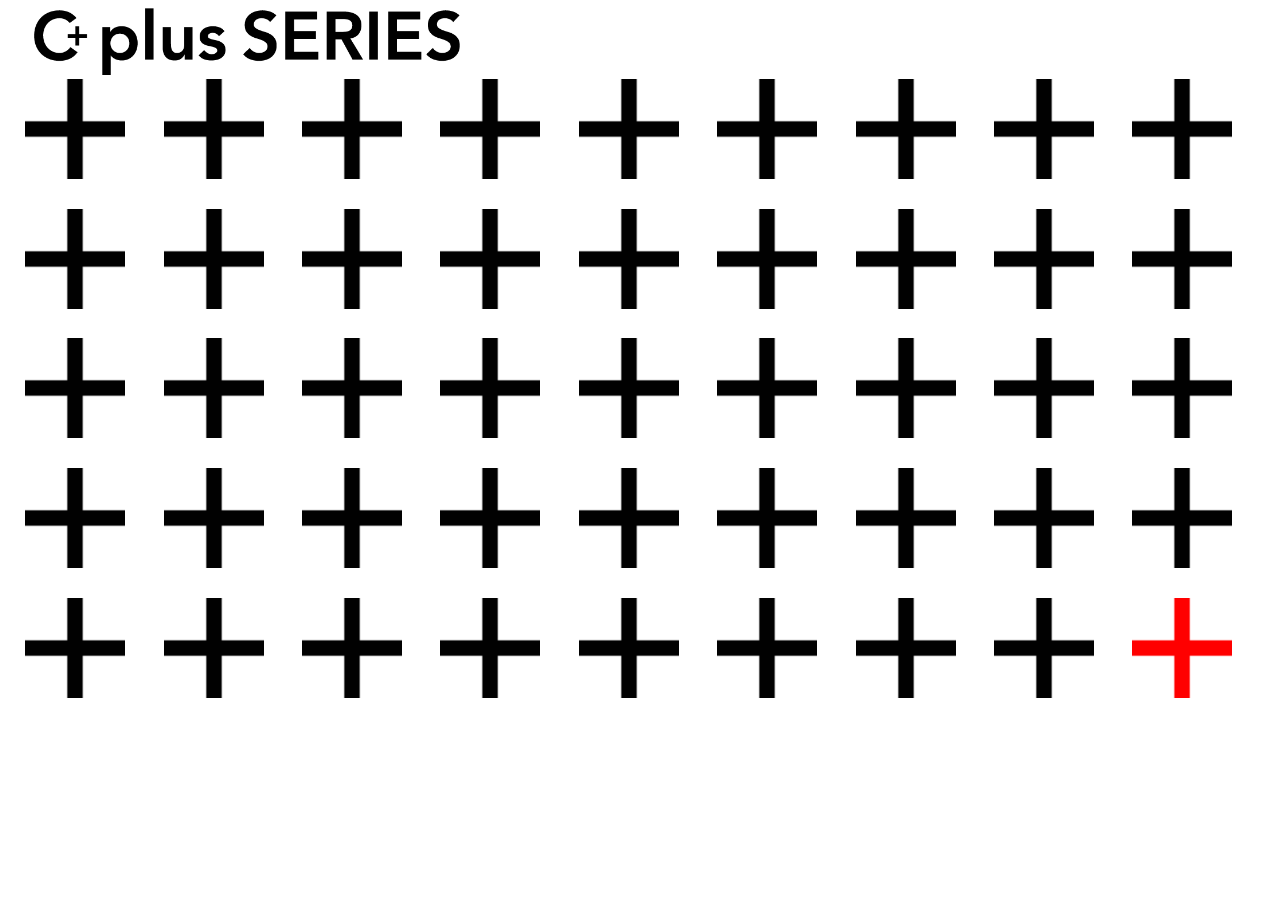
<file: animation.html>
<!doctype html>
<html lang="en">
<head>
  <meta charset="utf-8">
  <meta name="viewport" content="width=device-width">
  <link rel="stylesheet" href="style-animation.css">
  <script src="jquery-3.5.1.min.js"></script>
  <script type="text/javascript" src="script-animation.js"></script>
  <script type="text/javascript" src="jGravity.js"></script>

</head>
<body>
  <div>
    <div>
      <img class="ignoreMe"id="logo" src="img/logo.png">
    </div>
  </div>
  <div id="wrap">
  <div class="text gravity"><img src="img/plus3.png"></div>
  <div class="text gravity"><img src="img/plus3.png"></div>
  <div class="text gravity"><img src="img/plus3.png"></div>
  <div class="text gravity"><img src="img/plus3.png"></div>
  <div class="text gravity"><img src="img/plus3.png"></div>
  <div class="text gravity"><img src="img/plus3.png"></div>
  <div class="text gravity"><img src="img/plus3.png"></div>
  <div class="text gravity"><img src="img/plus3.png"></div>
  <div class="text gravity"><img src="img/plus3.png"></div>
</div>
<div id="wrap2">
<div class="text gravity"><img src="img/plus3.png"></div>
<div class="text gravity"><img src="img/plus3.png"></div>
<div class="text gravity"><img src="img/plus3.png"></div>
<div class="text gravity"><img src="img/plus3.png"></div>
<div class="text gravity"><img src="img/plus3.png"></div>
<div class="text gravity"><img src="img/plus3.png"></div>
<div class="text gravity"><img src="img/plus3.png"></div>
<div class="text gravity"><img src="img/plus3.png"></div>
<div class="text gravity"><img src="img/plus3.png"></div>
</div>
<div id="wrap3">
<div class="text gravity"><img src="img/plus3.png"></div>
<div class="text gravity"><img src="img/plus3.png"></div>
<div class="text gravity"><img src="img/plus3.png"></div>
<div class="text gravity"><img src="img/plus3.png"></div>
<div class="text gravity"><img src="img/plus3.png"></div>
<div class="text gravity"><img src="img/plus3.png"></div>
<div class="text gravity"><img src="img/plus3.png"></div>
<div class="text gravity"><img src="img/plus3.png"></div>
<div class="text gravity"><img src="img/plus3.png"></div>
</div>
<div id="wrap4">
<div class="text gravity"><img src="img/plus3.png"></div>
<div class="text gravity"><img src="img/plus3.png"></div>
<div class="text gravity"><img src="img/plus3.png"></div>
<div class="text gravity"><img src="img/plus3.png"></div>
<div class="text gravity"><img src="img/plus3.png"></div>
<div class="text gravity"><img src="img/plus3.png"></div>
<div class="text gravity"><img src="img/plus3.png"></div>
<div class="text gravity"><img src="img/plus3.png"></div>
<div class="text gravity"><img src="img/plus3.png"></div>
</div>
<div id="wrap5">
<div class="text gravity"><img src="img/plus3.png"></div>
<div class="text gravity"><img src="img/plus3.png"></div>
<div class="text gravity"><img src="img/plus3.png"></div>
<div class="text gravity"><img src="img/plus3.png"></div>
<div class="text gravity"><img src="img/plus3.png"></div>
<div class="text gravity"><img src="img/plus3.png"></div>
<div class="text gravity"><img src="img/plus3.png"></div>
<div class="text gravity"><img src="img/plus3.png"></div>
<div class="text gravity"><a href="runway.html"><img src="img/plus4.png"></a></div>
</div>
</body>
</html>
</file>
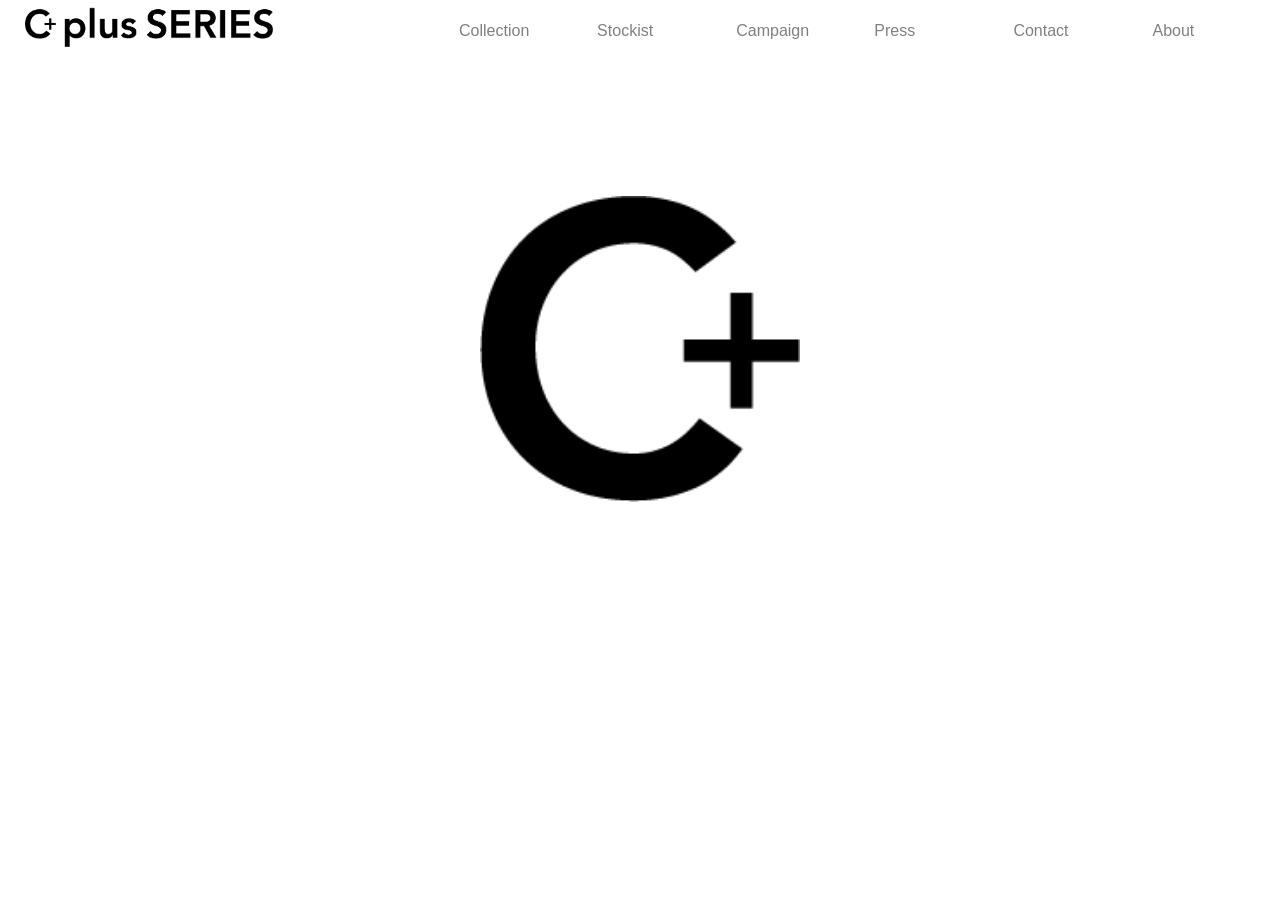
<file: lookbook.html>
<!doctype html>
<html lang="en">
<head>
  <title>C+plus Series</title>
  <link rel="icon" href="img/icon.png">
  <meta charset="utf-8">
  <meta name="viewport" content="width=device-width">
  <link rel="stylesheet" href="style-lookbook.css">
  <script src="jquery-3.5.1.min.js"></script>
  <script type="text/javascript" src="script-lookbook.js"></script>
  <script type="text/javascript" src="jGravity.js"></script>
  <link href="https://fonts.googleapis.com/css?family=Roboto:300,300i,400,400i,500,500i,700,700i,900,900i" rel="stylesheet">
</head>

<body>
  <div class="topbar">
    <div class="col-4">
      <a href="index.html"><img id="logo" src="img/logo.png"></a>
    </div>
    <div class="col-1 collection">
      <a id="collection">Collection</a>
    <div class="dropdown1">
    <ul id="dd1">
      <li class="ddtag"><a href="animation.html">runway</a></li>
      <li class="ddtag"><a href="video.html">video</a></li>
      <li class="ddtag"><a href="lookbook.html">lookbook</a></li>
    </ul>
    </div>
    </div>
    <div class="col-1 topelement">
      <a href="stockist.html"id="stockist">Stockist</a>
    </div>
    <div class="col-1 topelement">
      <a href="campaign.html"id="campaign">Campaign</a>
    </div>
    <div class="col-1 topelement">
      <a href="press.html"id="press">Press</a>
    </div>
    <div class="col-1 topelement">
      <a href="contact.html"id="contact">Contact</a>
    </div>
    <div class="col-1 topelement">
      <a href="about.html"id="about">About</a>
    </div>
  </div>
  <div class="taglist">
    <ul id="tags">
      <li class="tag"><a href="https://www.instagram.com/cplusseries/?hl=en"><img id="insta" class="social"src="img/insta1.png"></a></li>
      <li class="tag"><a href="index.html"><img id="facebook" class="social"src="img/facebook.png"></a></li>
    </ul>
  </div>

    <div class="welcome">
      <img src="img/icon.png">
    </div>
</body>
</html>
</file>
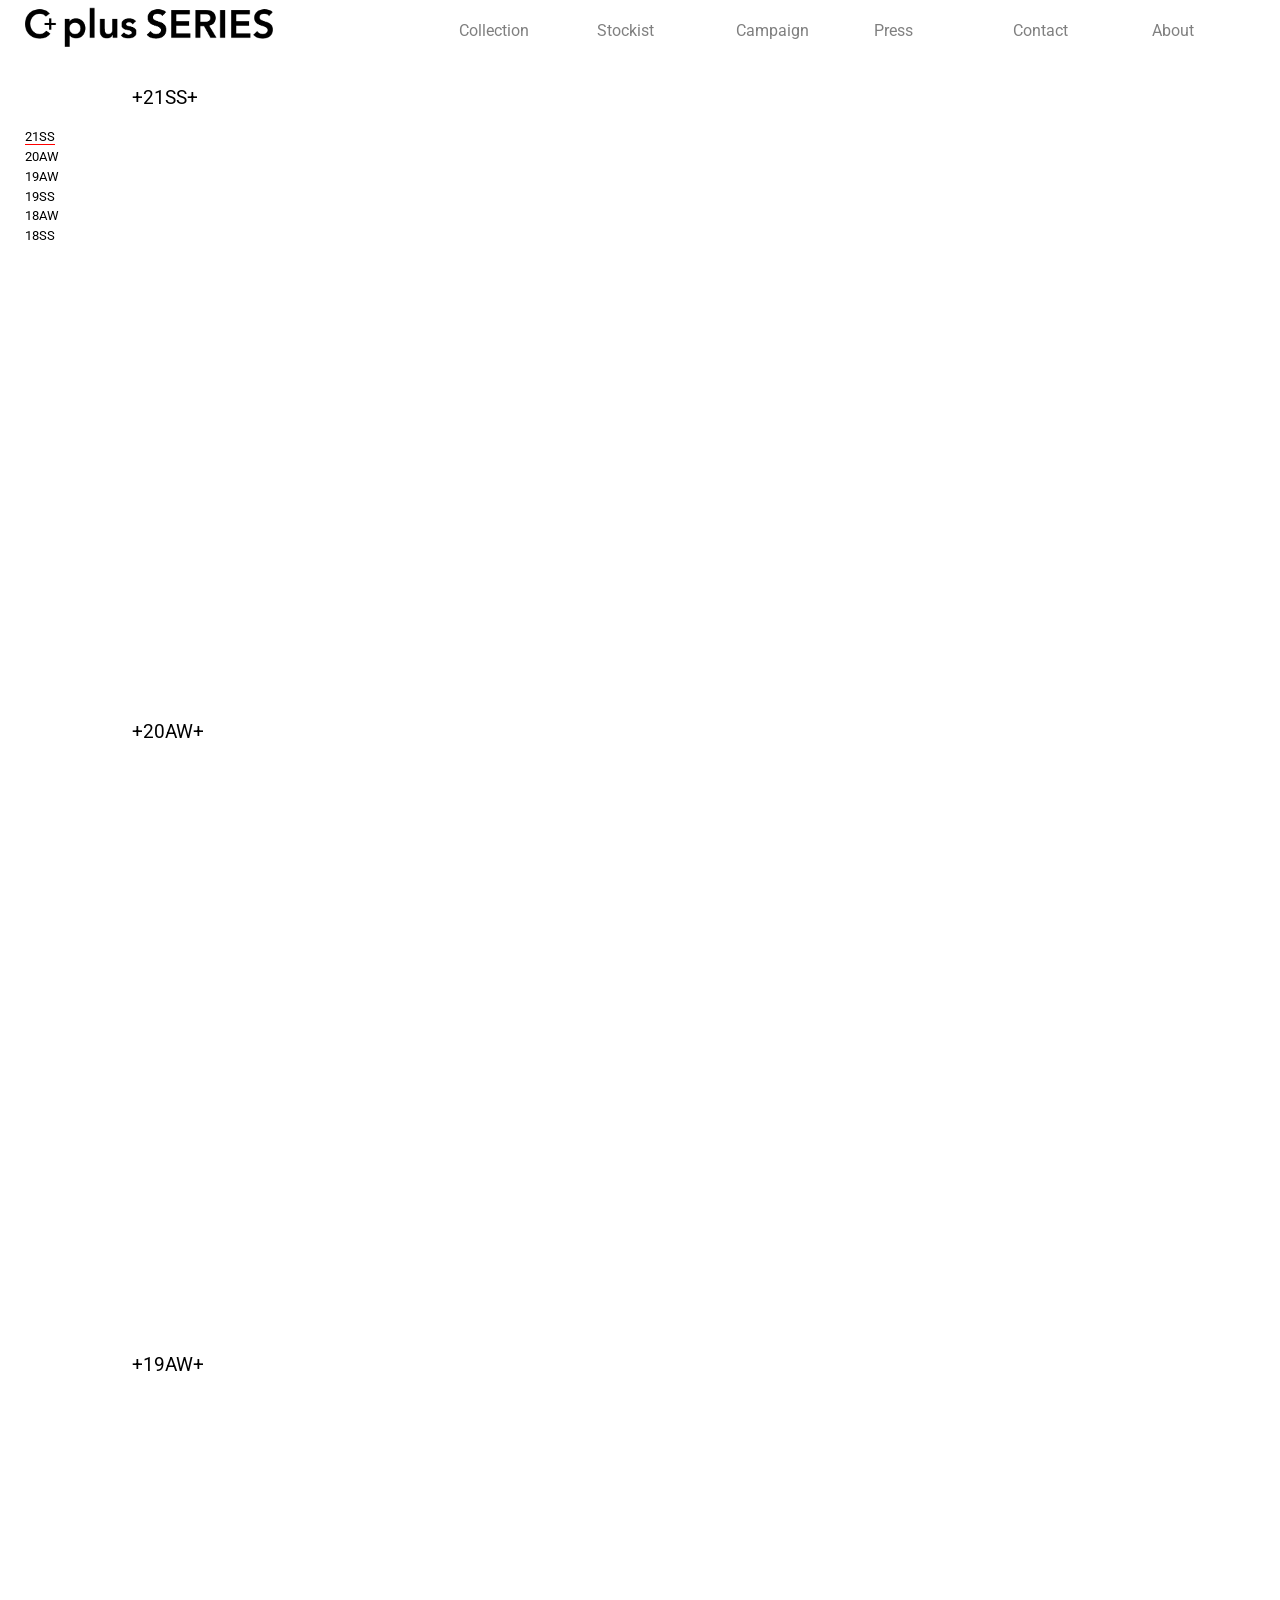
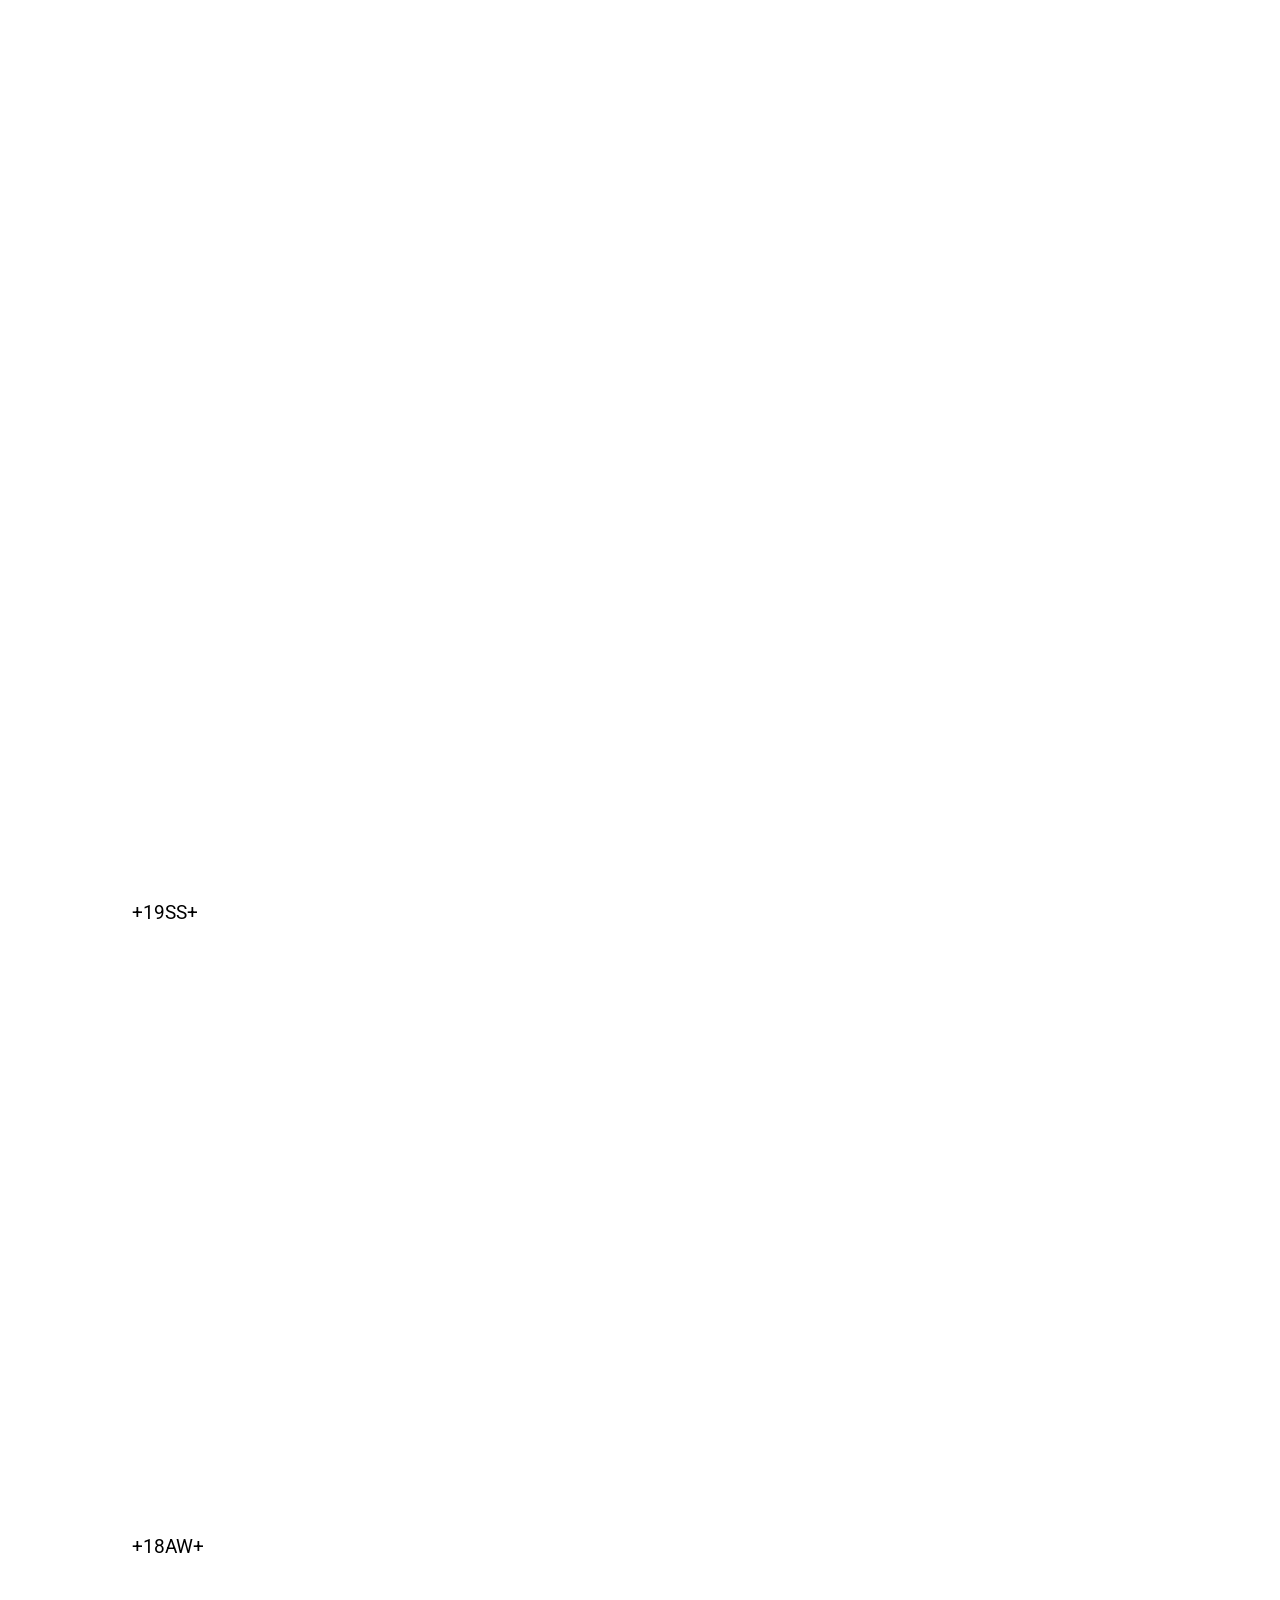
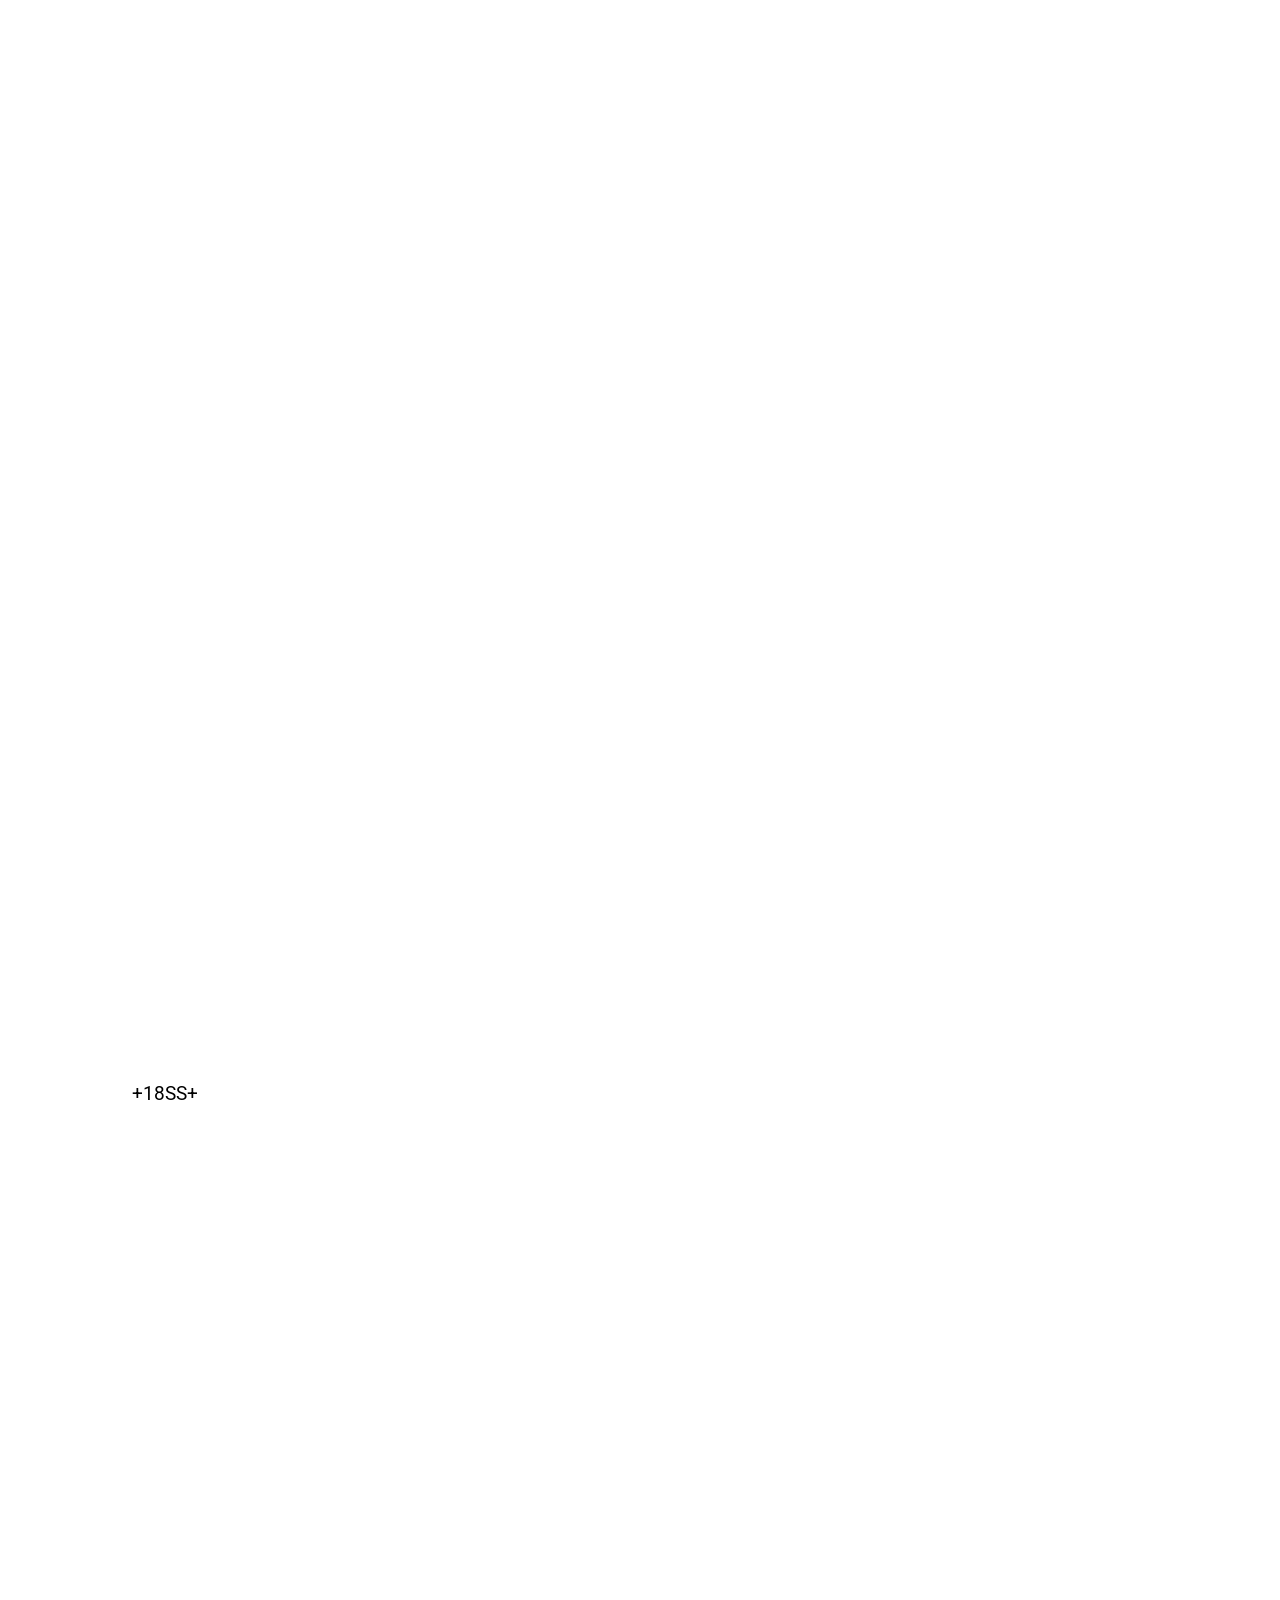
<file: video.html>
<!doctype html>
<html lang="en">
<head>
  <title>c+plus Series</title>
  <link rel="icon" href="img/icon.png">
  <meta charset="utf-8">
  <meta name="viewport" content="width=device-width">
  <link rel="stylesheet" href="style-video.css">
  <script src="jquery-3.5.1.min.js"></script>
  <script type="text/javascript" src="jquery.lazyload.js"></script>
  <script type="text/javascript" src="script-video.js"></script>
  <link href="https://fonts.googleapis.com/css?family=Roboto:300,300i,400,400i,500,500i,700,700i,900,900i" rel="stylesheet">
</head>

<body>
  <div class="topbar">
    <div class="col-4">
      <a href="index.html"><img id="logo" src="img/logo.png"></a>
    </div>
    <div class="col-1 collection">
      <a id="collection">Collection</a>
    <div class="dropdown1">
    <ul id="dd1">
      <li class="ddtag"><a href="animation.html">runway</a></li>
      <li class="ddtag"><a href="video.html">video</a></li>
      <li class="ddtag"><a href="lookbook.html">lookbook</a></li>
    </ul>
    </div>
    </div>
    <div class="col-1 topelement">
      <a href="stockist.html"id="stockist">Stockist</a>
    </div>
    <div class="col-1 topelement">
      <a href="campaign.html"id="campaign">Campaign</a>
    </div>
    <div class="col-1 topelement">
      <a href="press.html"id="press">Press</a>
    </div>
    <div class="col-1 topelement">
      <a href="contact.html"id="contact">Contact</a>
    </div>
    <div class="col-1 topelement">
      <a href="about.html"id="about">About</a>
    </div>
  </div>

  <div class="col-11 photofeed" id="21SS">
    <p id="21SStitle">+21SS+</p>
    <iframe width="840" height="472.5" src="https://www.youtube.com/embed/FMzWWpyO9Rs" frameborder="0" allow="autoplay; encrypted-media" allowfullscreen></iframe>
  </div>
  <div class="col-11 photofeed" id="20AW">
    <p id="20AWtitle">+20AW+</p>
    <iframe width="840" height="472.5" src="https://www.youtube.com/embed/gsWtzfqrCjc" frameborder="0" allow="autoplay; encrypted-media" allowfullscreen></iframe>
  </div>
  <div class="col-11 photofeed" id="19AW">
    <p id="19AWtitle">+19AW+</p>
    <iframe width="840" height="472.5" src="https://www.youtube.com/embed/wB_AgviDL4M" frameborder="0" allow="autoplay; encrypted-media" allowfullscreen></iframe>
    <br><br><br>
    <iframe width="840" height="472.5" src="https://www.youtube.com/embed/Ove_hXUj5wU" frameborder="0" allow="autoplay; encrypted-media" allowfullscreen></iframe>
  </div>
  <div class="col-11 photofeed" id="19SS">
    <p id="19SStitle">+19SS+</p>
    <iframe width="840" height="472.5" src="https://www.youtube.com/embed/kiVC5oUwbuc" frameborder="0" allow="autoplay; encrypted-media" allowfullscreen></iframe>
  </div>
  <div class="col-11 photofeed" id="18AW">
    <p id="18AWtitle">+18AW+</p>
    <iframe width="840" height="472.5" src="https://www.youtube.com/embed/wNscHNlArkY" frameborder="0" allow="autoplay; encrypted-media" allowfullscreen></iframe>
    <br><br><br>
    <iframe width="840" height="472.5" src="https://www.youtube.com/embed/fedVMCYnATo" frameborder="0" allow="autoplay; encrypted-media" allowfullscreen></iframe>
  </div>

  <div class="col-11 photofeed" id="18SS">
    <p id="18SStitle">+18SS+</p>
    <iframe width="840" height="472.5" src="https://www.youtube.com/embed/njqr4RCoUo4" frameborder="0" allow="autoplay; encrypted-media" allowfullscreen></iframe>
  </div>

  <div class="taglist col-1">
    <ul id="tags">
      <li class="tag"><a id="tag-21SS">21SS</a></li>
      <li class="tag"><a id="tag-20AW">20AW</a></li>
      <li class="tag"><a id="tag-19AW">19AW</a></li>
      <li class="tag"><a id="tag-19SS">19SS</a></li>
      <li class="tag"><a id="tag-18AW">18AW</a></li>
      <li class="tag"><a id="tag-18SS">18SS</a></li>
      <!-- <li class="tag"><a href="tag-coding.html"><img id="coding" src="img/coding.gif">coding</a></li> -->
    </ul>
  </div>




</body>
</html>
</file>
<file: style-animation.css>
body{
  min-height: 100%;
  height:100%;
  min-width: 100%;
  width:100%;

  /* position:absolute; */
}
@-webkit-keyframes opacitychange1
{
from {opacity: 0;}
to {opacity: 1;}
}
@font-face {
    font-family: 'new_ciclefina';
    src: url('New_Cicle_Fina-webfont.eot');
    src: url('New_Cicle_Fina-webfont.eot?#iefix') format('embedded-opentype'),
         url('New_Cicle_Fina-webfont.woff2') format('woff2'),
         url('New_Cicle_Fina-webfont.woff') format('woff'),
         url('New_Cicle_Fina-webfont.ttf') format('truetype'),
         url('New_Cicle_Fina-webfont.svg#new_ciclefina') format('svg');
    font-weight: normal;
    font-style: normal;

}
body{
   -webkit-animation: opacitychange1 3s;
}
#logo{
  margin-left: 1%;
  width:33.33%;
}

#wrap{
  display: flex;
  height:20%;
  margin-bottom: 2%;
  justify-content: center;
}
#wrap2{
  display: flex;
  height:20%;
  margin-bottom: 2%;
  justify-content: center;
}
#wrap3{
  display: flex;
  height:20%;
  margin-bottom: 2%;
  justify-content: center;
}
#wrap4{
  display: flex;
  height:20%;
  margin-bottom: 2%;
  justify-content: center;
}
#wrap5{
  display: flex;
  height:20%;
  margin-bottom: 2%;
  justify-content: center;
}

img{
  width: 100px;
}
.text{
  margin-right: 3%;
  position:relative;
}
.text:hover{
  cursor:pointer;
}
</file>
<file: style-lookbook.css>
*{
  border: 0;
  margin: 0;
  padding: 0;
  box-sizing:border-box;
}
body{
font-family: 'Roboto', sans-serif;
}
@font-face {
    font-family: 'new_ciclefina';
    src: url('New_Cicle_Fina-webfont.eot');
    src: url('New_Cicle_Fina-webfont.eot?#iefix') format('embedded-opentype'),
         url('New_Cicle_Fina-webfont.woff2') format('woff2'),
         url('New_Cicle_Fina-webfont.woff') format('woff'),
         url('New_Cicle_Fina-webfont.ttf') format('truetype'),
         url('New_Cicle_Fina-webfont.svg#new_ciclefina') format('svg');
    font-weight: normal;
    font-style: normal;

}


@media screen {
.col-1 {width: 8.33%;}
.col-2 {width: 16.66%;}
.col-3 {width: 25%;}
.col-4 {width: 33.33%;}
.col-5 {width: 41.66%;}
.col-6 {width: 50%;}
.col-7 {width: 58.33%;}
.col-8 {width: 66.66%;}
.col-9 {width: 75%;}
.col-10 {width: 83.33%;}
.col-11 {width: 91.66%;}
.col-12 {width: 100%;}
.col-0 {width: 4.16%;}
[class*="col-"] {
    float: left;
    padding: 25px;
    /*border: 1px dashed rgba(255,0,0,0.3);*/
    height:100%;
    /*display: inline-block;*/
}

@-webkit-keyframes opacitychange1
{
from {opacity: 0;}
to {opacity: 1;}
}
@-webkit-keyframes opacitychange2
{
from {opacity: 0;}
to {opacity: .5;}
}
@-webkit-keyframes opacitychange3
{
from {opacity: 0;}
to {opacity: .8;}
}

.welcome{
  position: absolute;
    top: 8%;
    width: 100%;
    height: 100%;
    z-index: -500;
    -webkit-animation: opacitychange1 2s;
}
/* .topbar */

.topbar a{
  /* font-family: 'new_ciclefina'; */
  font-size: 100%;
  text-decoration: none;
  color:black;
  position: fixed;
  transform: translateY(-40%);
}

.collection{
  width: 8.33%;
  padding-left:0;
  padding-right:0;
  margin-top: .35%;
  margin-left: 2.5%;
  text-align: left;
}

#collection{
    opacity:0.5;
   -webkit-animation: opacitychange2 4s;
}
#collection:hover{
    cursor: pointer;
    opacity: 1;
    font-size: 110%;
}

.dropdown1{
  z-index: 503;
  background-color: white;
  width: 120%;
  padding-top: 15%;
  padding-bottom: 0;
  padding-left: 10%;
  margin-top: 8%;
  opacity: 0.8;
  -webkit-animation: opacitychange3 1.5s;
}

.dropdown1 li{
  list-style-type:none;
  list-style-image: url(img/plus2.png);
  line-height: 2;
}

#dd1 a{
  font-weight: 300;
  font-size: 90%;
  color:black;
  float: left;
  opacity:1;
}
#dd1 a:hover{
  font-size:100%;
  opacity:1;
}

.topelement{
  width: 8.33%;
  padding-left:0;
  padding-right:0;
  margin-top: .35%;
  margin-left: 2.5%;
  text-align: left;
  opacity:0.5;
  -webkit-animation: opacitychange2 4s;
}

.topelement:hover{
  cursor: pointer;
  opacity: 1;
  font-size: 110%;
}
#logo{
  z-index: 502;
  width:33.33%;
  -webkit-animation: opacitychange1 2s;
}

.taglist{
  z-index: 504;
  height: 100%;
}
.taglist a:hover{
  cursor: pointer;
}
.taglist{
  position: fixed;
  padding-right:28%;
  transform: translateX(95%);
  margin-top: 25%;
}

.taglist li{
  margin-bottom: 1%;
  list-style: none;
  opacity:0.2;
}

.taglist li:hover{
  opacity:1;
}
.social{
  width:2.8%;
}

.welcome{
  text-align: center;
}
.welcome img{
  width: 25%;
  margin-top: 10%;
}
body {
  font-family: 'Montserrat', sans-serif;
  color: #333;
  height: 94vh;
  position: relative;
}
</file>
<file: style-video.css>
*{
  border: 0;
  margin: 0;
  padding: 0;
  box-sizing:border-box;
}
body{
font-family: 'Roboto', sans-serif;
}
@font-face {
    font-family: 'new_ciclefina';
    src: url('New_Cicle_Fina-webfont.eot');
    src: url('New_Cicle_Fina-webfont.eot?#iefix') format('embedded-opentype'),
         url('New_Cicle_Fina-webfont.woff2') format('woff2'),
         url('New_Cicle_Fina-webfont.woff') format('woff'),
         url('New_Cicle_Fina-webfont.ttf') format('truetype'),
         url('New_Cicle_Fina-webfont.svg#new_ciclefina') format('svg');
    font-weight: normal;
    font-style: normal;

}


@media screen {
.col-1 {width: 8.33%;}
.col-2 {width: 16.66%;}
.col-3 {width: 25%;}
.col-4 {width: 33.33%;}
.col-5 {width: 41.66%;}
.col-6 {width: 50%;}
.col-7 {width: 58.33%;}
.col-8 {width: 66.66%;}
.col-9 {width: 75%;}
.col-10 {width: 83.33%;}
.col-11 {width: 91.66%;}
.col-12 {width: 100%;}
.col-0 {width: 4.16%;}
[class*="col-"] {
    float: left;
    padding: 25px;
    /*border: 1px dashed rgba(255,0,0,0.3);*/
    height:100%;
    /*display: inline-block;*/
}

@-webkit-keyframes opacitychange1
{
from {opacity: 0;}
to {opacity: 1;}
}
@-webkit-keyframes opacitychange2
{
from {opacity: 0;}
to {opacity: .5;}
}
@-webkit-keyframes opacitychange3
{
from {opacity: 0;}
to {opacity: .8;}
}


/* .topbar */
p{
  /* font-family: 'new_ciclefina'; */
  font-size: 120%;
  margin-top: 2%;
  margin-bottom: 2%;
}
.changeColor {
   background-color: white;
   transition: 1s all;
}

.topbar{
  position: fixed;
  width:100%;
  height:8%;
  z-index: 600;

}
.topbar a{
  /* font-family: 'new_ciclefina'; */
  font-size: 100%;
  text-decoration: none;
  color:black;
  position: fixed;
  transform: translateY(-40%);
}

.collection{
  width: 8.33%;
  padding-left:0;
  padding-right:0;
  margin-top: .35%;
  margin-left: 2.5%;
  text-align: left;
}

#collection{
    opacity:0.5;
   -webkit-animation: opacitychange2 4s;
}
#collection:hover{
    cursor: pointer;
    opacity: 1;
    font-size: 110%;
}

.dropdown1{
  z-index: 503;
  background-color: white;
  width: 120%;
  padding-top: 15%;
  padding-bottom: 0;
  padding-left: 10%;
  margin-top: 8%;
  opacity: 0.8;
  -webkit-animation: opacitychange3 1.5s;
}

.dropdown1 li{
  list-style-type:none;
  list-style-image: url(img/plus2.png);
  line-height: 2;
}

#dd1 a{
  font-weight: 300;
  font-size: 90%;
  color:black;
  float: left;
  opacity:1;
}
#dd1 a:hover{
  font-size:100%;
  opacity:1;
}


.topelement{
  width: 8.33%;
  padding-left:0;
  padding-right:0;
  margin-top: .35%;
  margin-left: 2.5%;
  text-align: left;
  opacity:0.5;
  -webkit-animation: opacitychange2 4s;
}

.topelement:hover{
  cursor: pointer;
  opacity: 1;
  font-size: 110%;
}


#logo{
  z-index: 502;
  width:33.33%;
  -webkit-animation: opacitychange1 2s;
}

/* .topbar a:hover{
  border-bottom: 4px solid red;
  cursor:pointer;
} */

/* .gifs img:hover{
-webkit-filter: drop-shadow(0px 0px 3px blue);
filter: drop-shadow(0px 0px 3px blue);
} */


.taglist{
  position: fixed;
  margin-top: 8%;
  z-index: 504;
  height: 100%;
  /* font-family: 'new_ciclefina'; */
  font-size: 80%;
  -webkit-animation: opacitychange1 2s;
}

.taglist a:hover{
  cursor: pointer;
  border-bottom: 1px solid red;
}

.taglist li{
  margin-bottom: 1%;
  list-style: none;
  line-height: 1.5;
}




.photofeed{
  z-index: 503;
  margin-left: 8.33%;
  padding-top: 5%;

}
.photofeed img{
  width:33%;
  margin-bottom: 1%;
  -webkit-animation: opacitychange1 2s;
}
</file>
